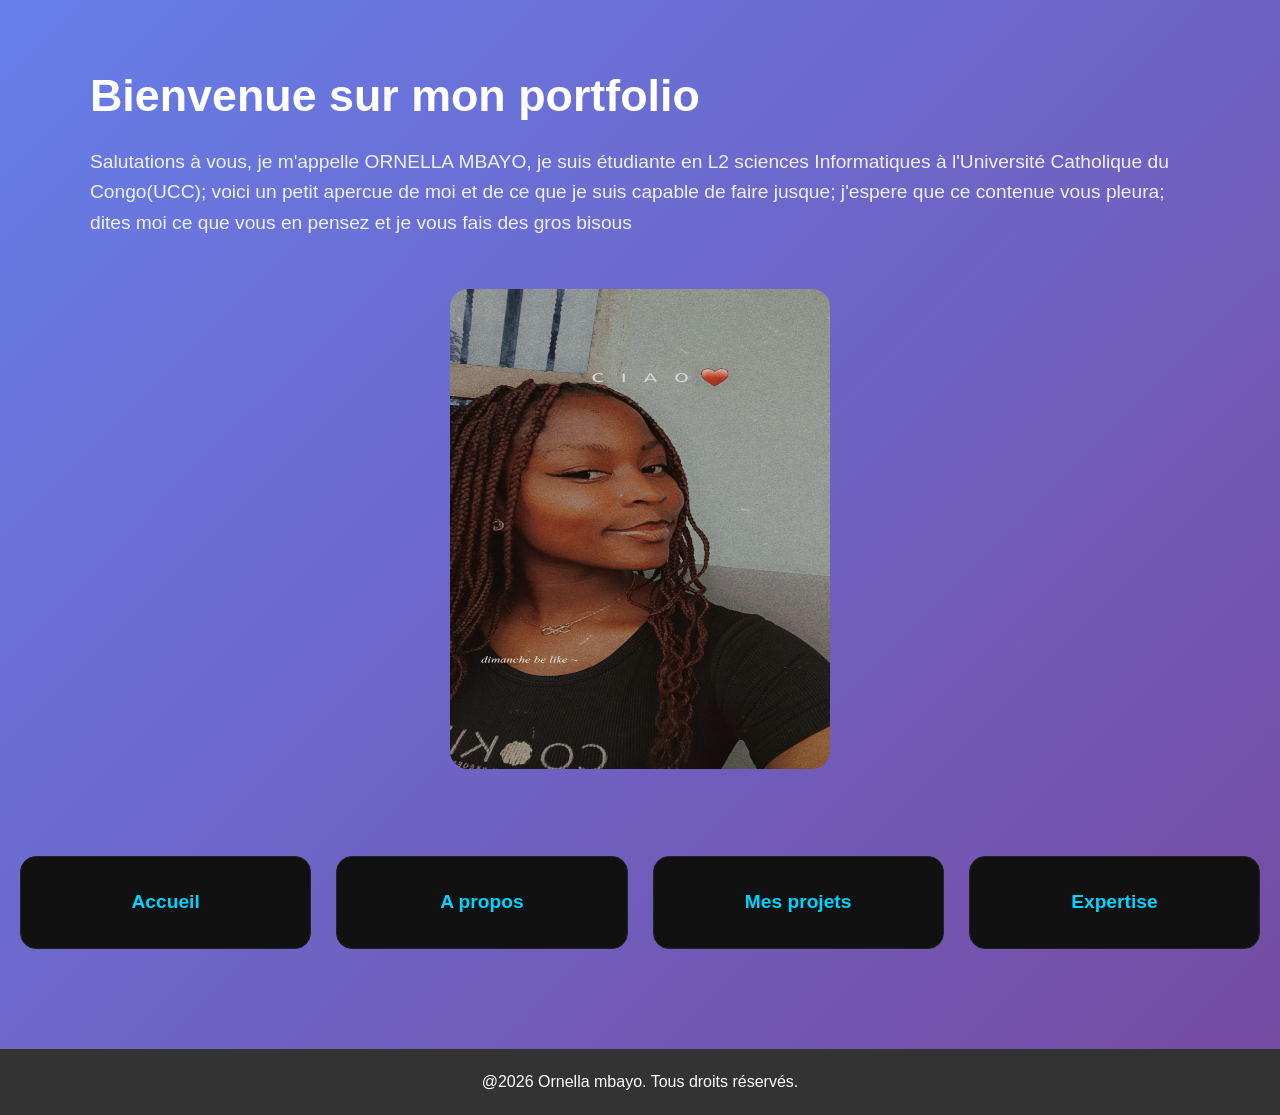
<file: index.html>
<!DOCTYPE html>
<html lang="fr">
<head>
    <meta charset="UTF-8">
    <meta name="viewport" content="width=device-width, initial-scale=1.0">
    <title>PORTFOLIO</title>
    <link rel="stylesheet" href="style.css">
</head>
<body>
    <header>

        <div class="hero">
            <div class="hero-texte">
                <h1>Bienvenue sur mon portfolio</h1>
                <p class="presentation">Salutations à vous, je m'appelle ORNELLA MBAYO, je suis étudiante en L2 sciences Informatiques à l'Université Catholique du Congo(UCC); voici un petit apercue de moi et de ce que je suis capable de faire jusque; j'espere que ce contenue vous pleura; dites moi ce que vous en pensez et je vous fais des gros bisous</p>
            </div>
            <div class="image">
                <img src="images/image copy 5.png" alt="ma photo">
            </div>
        </div>
         <nav>
            <ul>
                <li><a href="index.html">Accueil</a></li>
                <li><a href="Propos.html">A propos</a></li>
                <li><a href="Projets.html">Mes projets</a></li>
                <li><a href="Expertise.html">Expertise</a></li>
            </ul>
        </nav>
    </header>

    <footer>
        <p>@2026 Ornella mbayo. Tous droits réservés.</p>
    </footer>
</body>
</html>
</file>
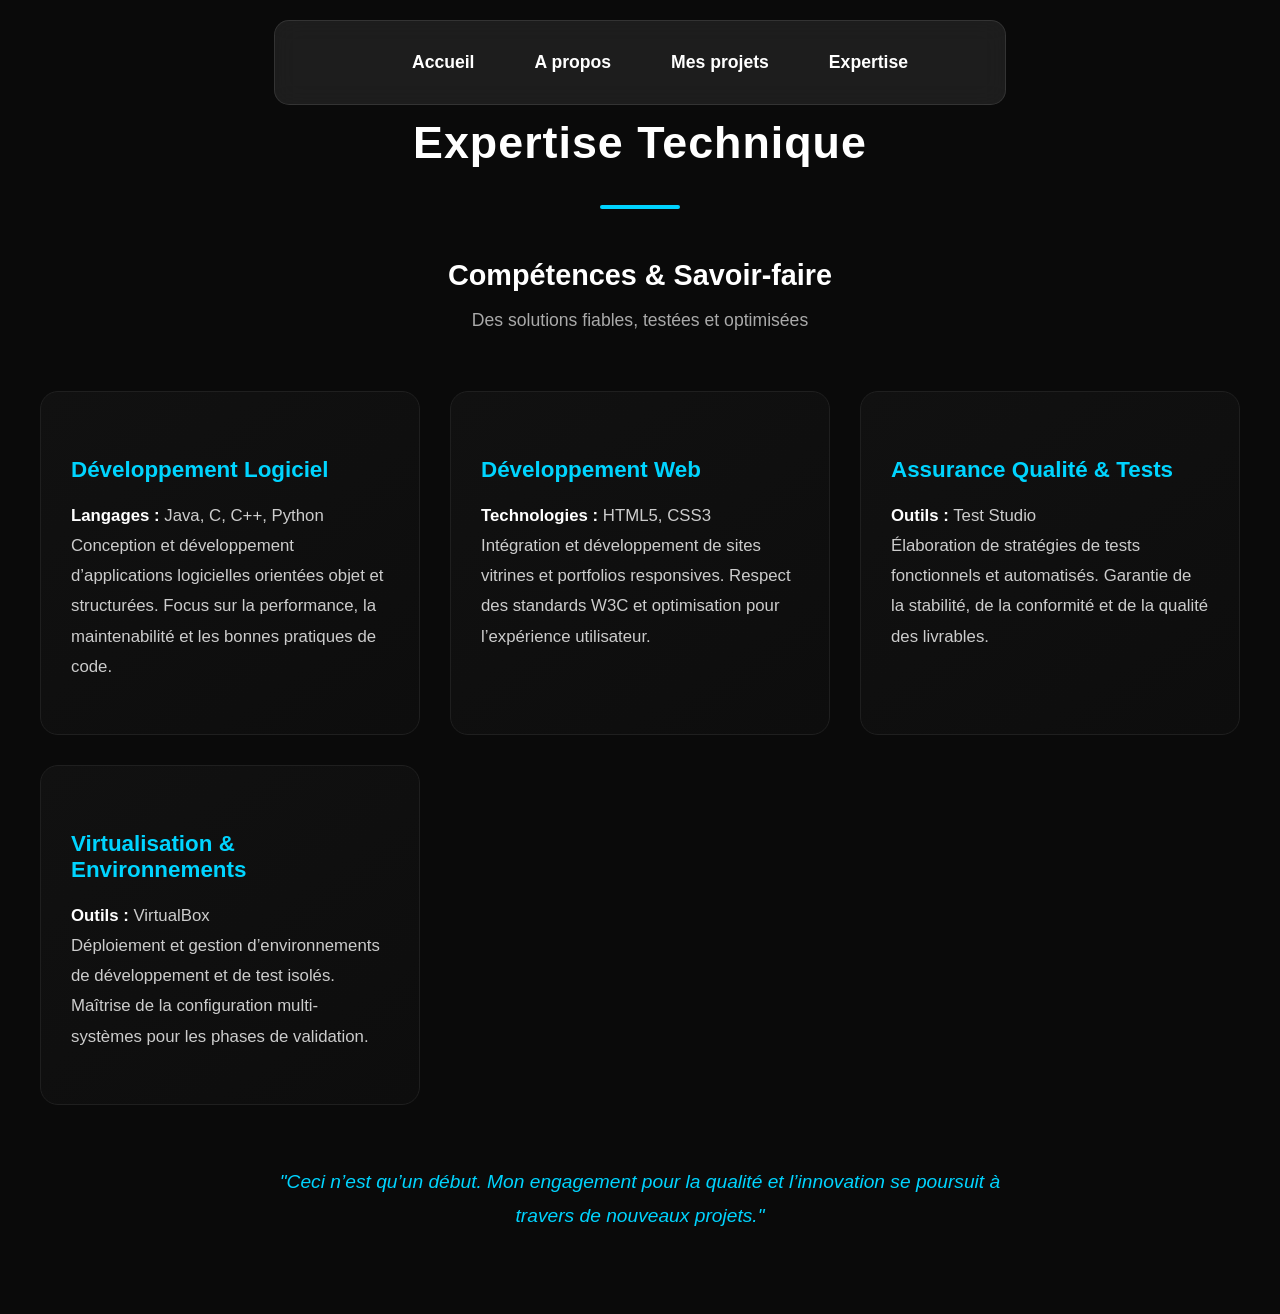
<file: Expertise.html>
<!DOCTYPE html>
<html lang="en">
<head>
    <meta charset="UTF-8">
    <meta name="viewport" content="width=device-width, initial-scale=1.0">
    <title>Expertise</title>
    <link rel="stylesheet" href="expertise.css">
</head>
<body>

    <nav>
            <ul>
                <li><a href="index.html">Accueil</a></li>
                <li><a href="Propos.html">A propos</a></li>
                <li><a href="Projets.html">Mes projets</a></li>
                <li><a href="Expertise.html">Expertise</a></li>
            </ul>
        </nav>

  <div class="container">
    <div class="a-propos-header">
      <h2>Expertise Technique</h2>
      <div class="underline"></div>
    </div>

    <div class="a-propos-texte">
      <h3>Compétences & Savoir-faire</h3>
      <p class="subtitle">Des solutions fiables, testées et optimisées</p>
    </div>

    <div class="expertise-grid">
      
      <div class="expertise-carte">
        <h4>Développement Logiciel</h4>
        <p>
          <strong>Langages :</strong> Java, C, C++, Python<br>
          Conception et développement d’applications logicielles orientées objet et structurées. 
          Focus sur la performance, la maintenabilité et les bonnes pratiques de code.
        </p>
      </div>

      <div class="expertise-carte">
        <h4>Développement Web</h4>
        <p>
          <strong>Technologies :</strong> HTML5, CSS3<br>
          Intégration et développement de sites vitrines et portfolios responsives. 
          Respect des standards W3C et optimisation pour l’expérience utilisateur.
        </p>
      </div>

      <div class="expertise-carte">
        <h4>Assurance Qualité & Tests</h4>
        <p>
          <strong>Outils :</strong> Test Studio<br>
          Élaboration de stratégies de tests fonctionnels et automatisés. 
          Garantie de la stabilité, de la conformité et de la qualité des livrables.
        </p>
      </div>

      <div class="expertise-carte">
        <h4>Virtualisation & Environnements</h4>
        <p>
          <strong>Outils :</strong> VirtualBox<br>
          Déploiement et gestion d’environnements de développement et de test isolés. 
          Maîtrise de la configuration multi-systèmes pour les phases de validation.
        </p>
      </div>

    </div>

    <p class="conclusion">
      "Ceci n’est qu’un début. Mon engagement pour la qualité et l’innovation se poursuit à travers de nouveaux projets."
    </p>
  </div>
</body>
</html>
</file>
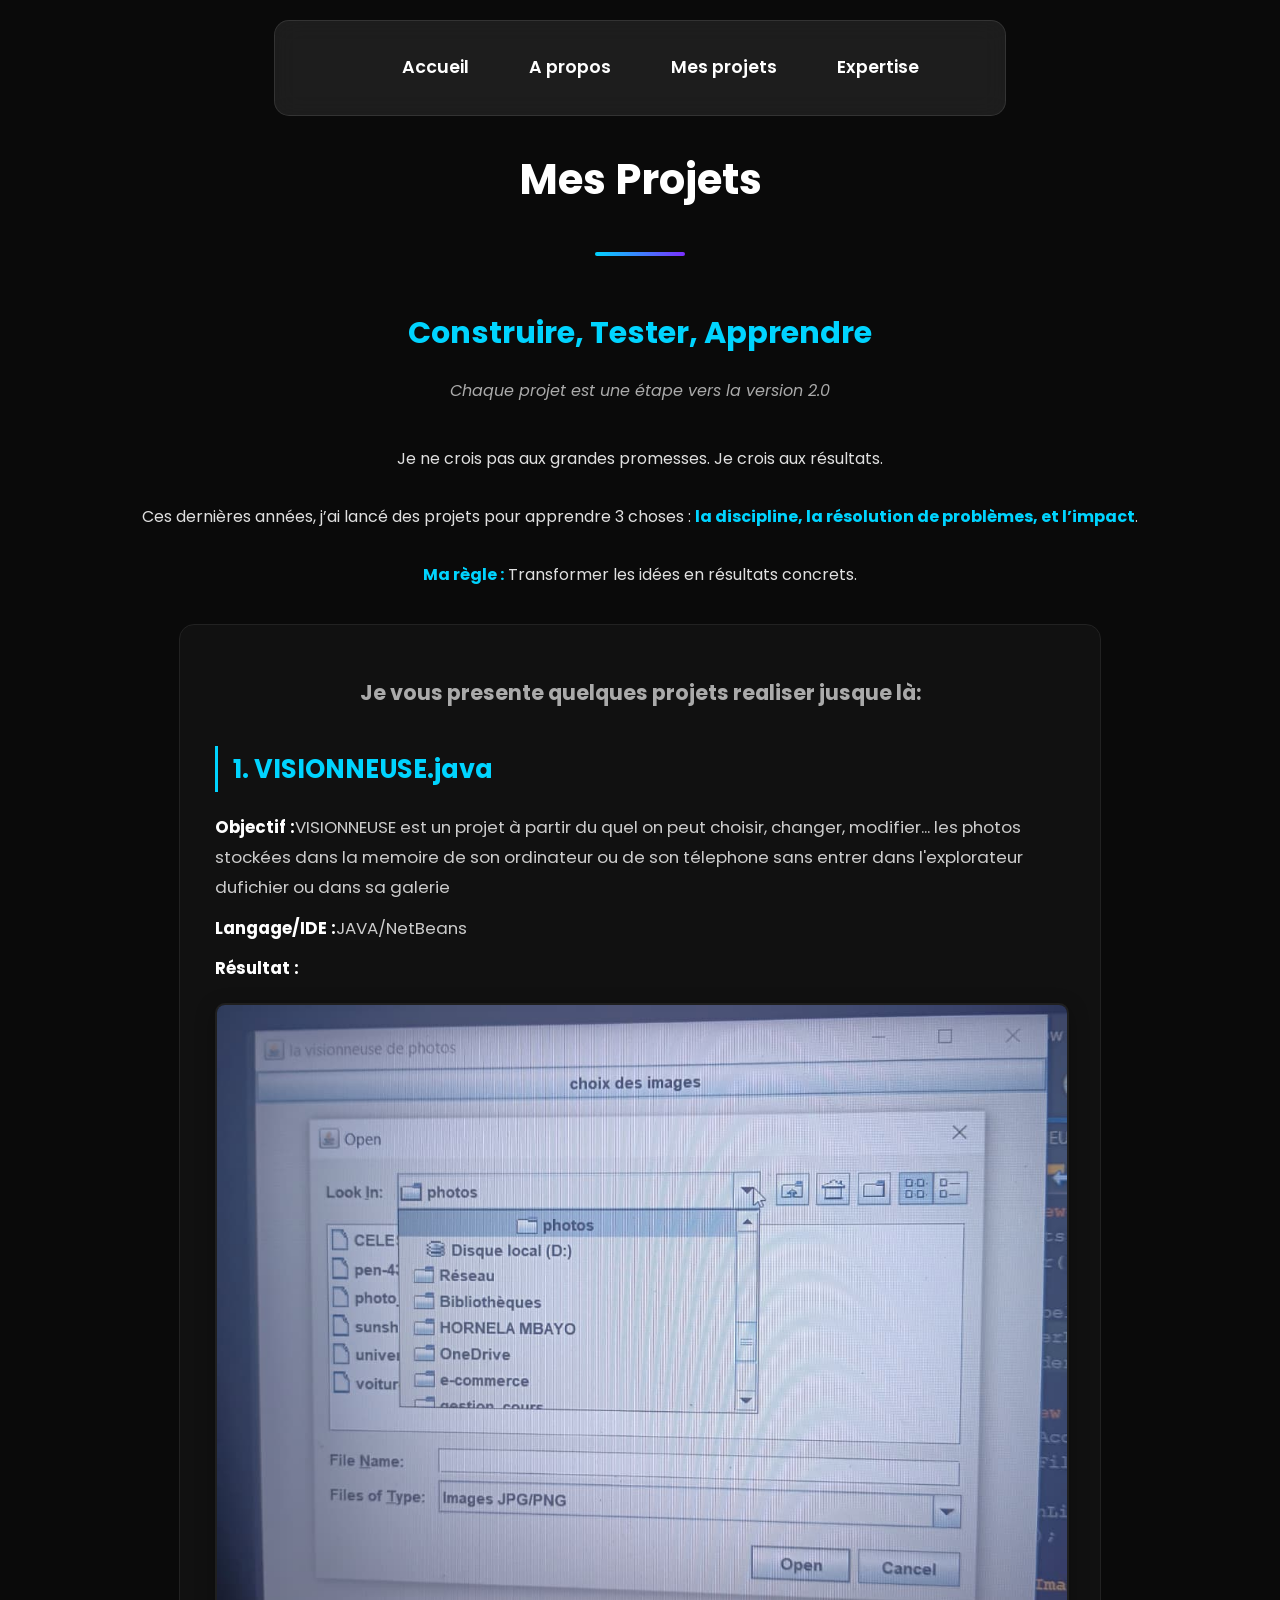
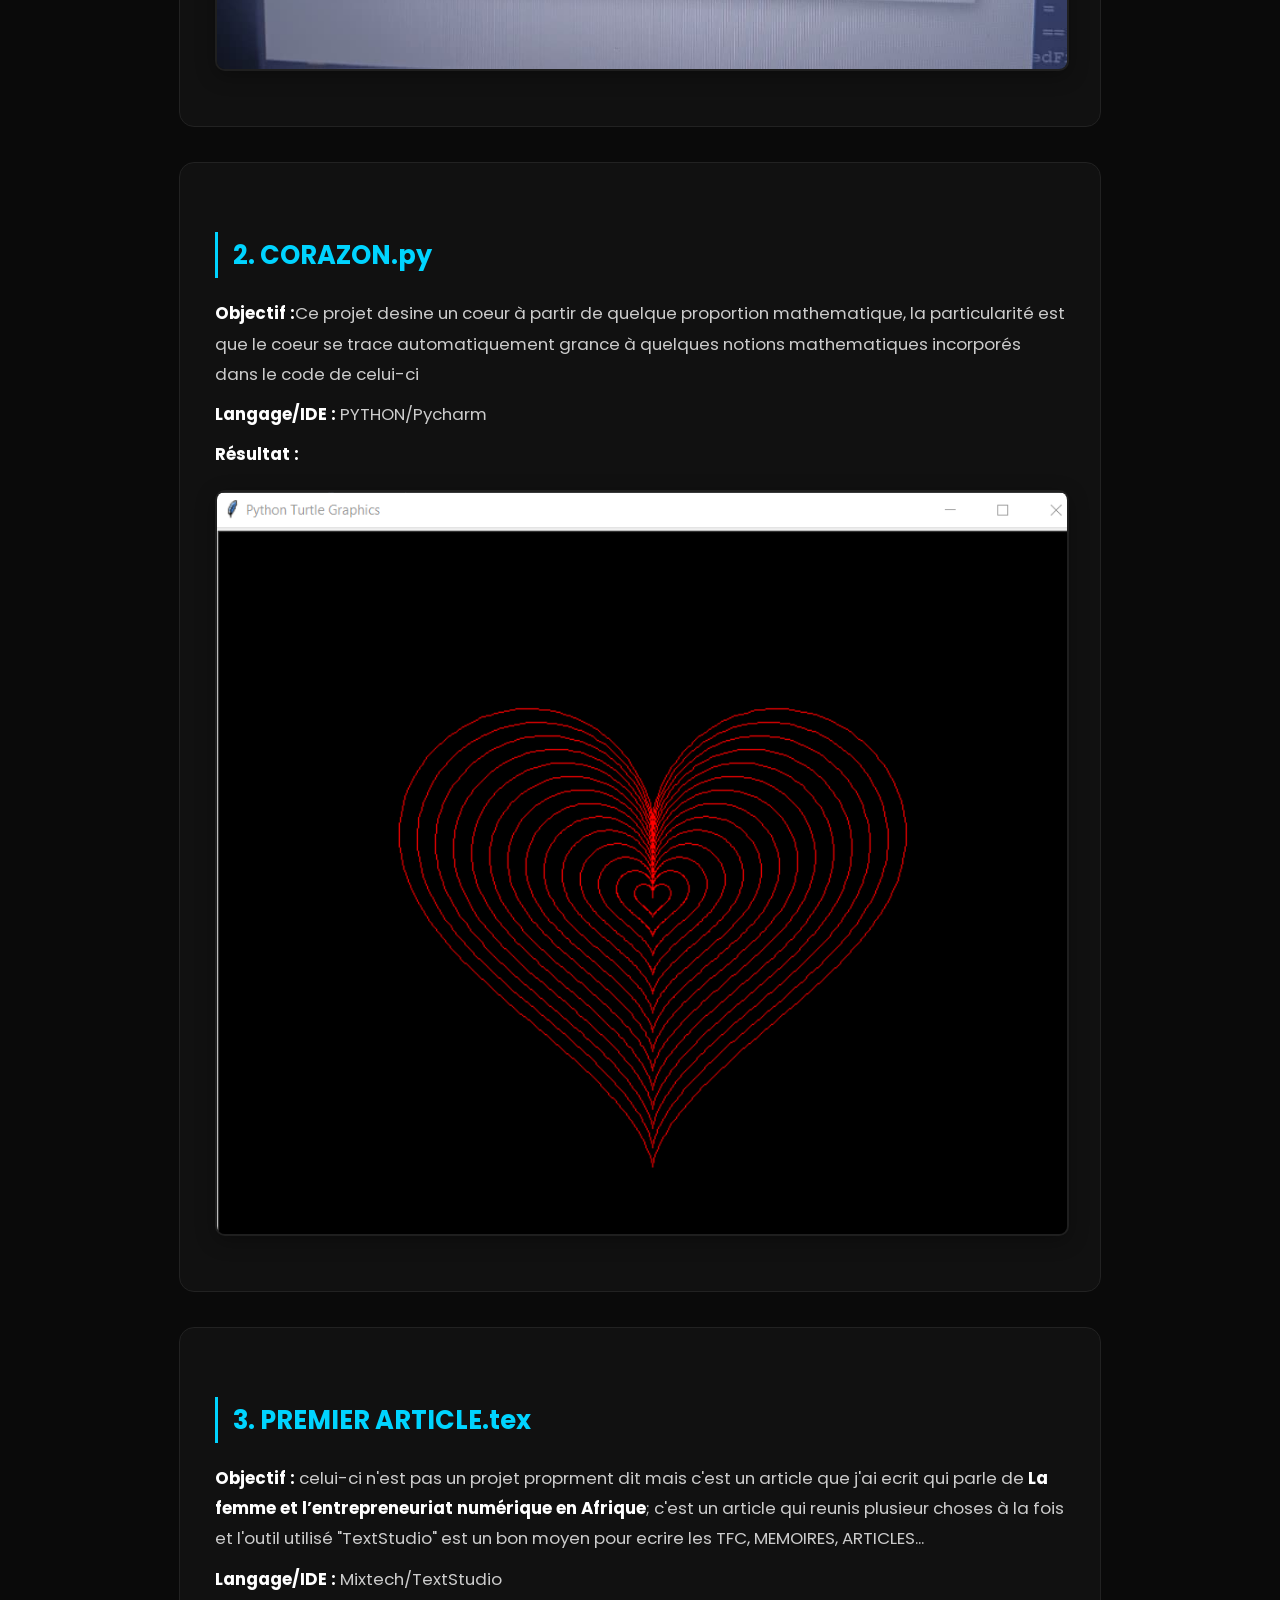
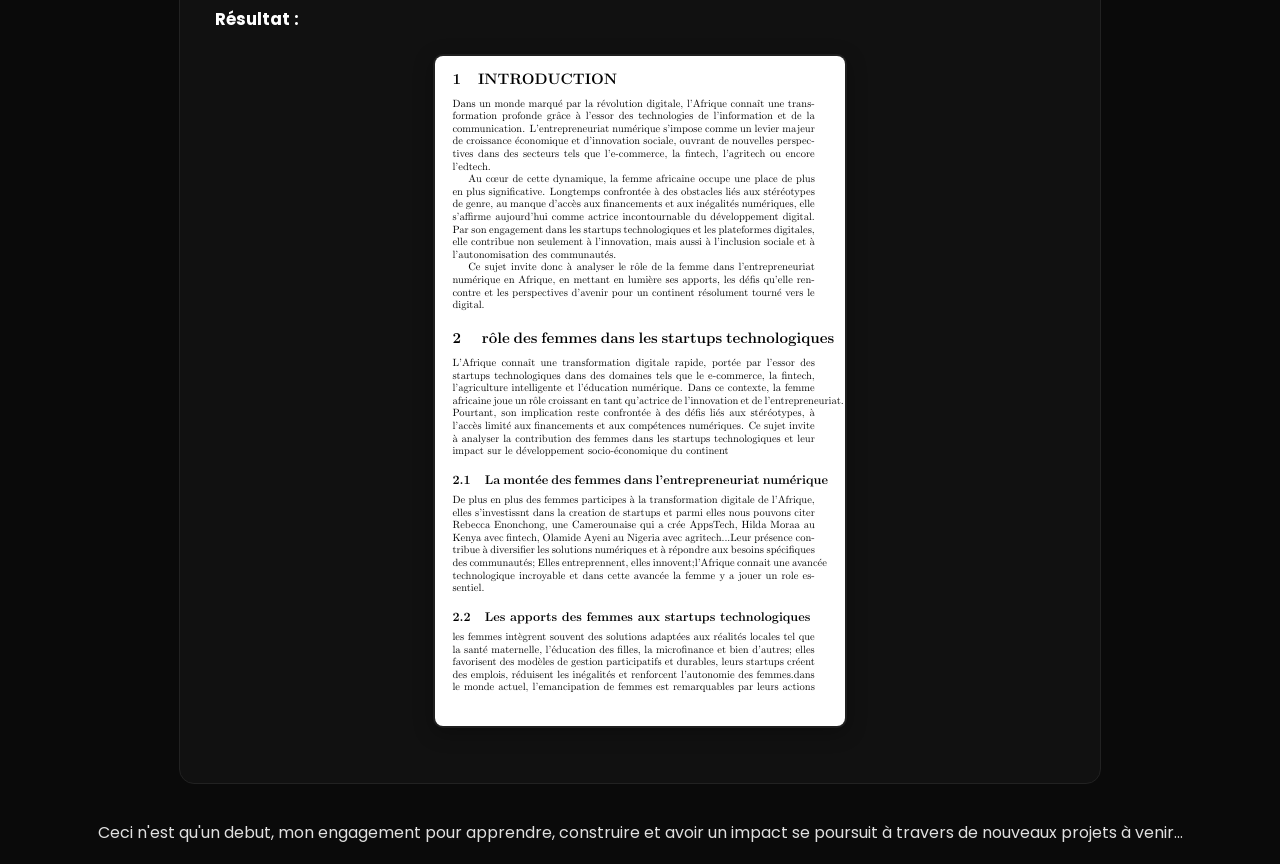
<file: Projets.html>
<!DOCTYPE html>
<html lang="en">
<head>
    <meta charset="UTF-8">
    <meta name="viewport" content="width=device-width, initial-scale=1.0">
    <title>Projets</title>
    <link rel="stylesheet" href="projets.css">
</head>
<body>
    <nav>
            <ul>
                <li><a href="index.html">Accueil</a></li>
                <li><a href="Propos.html">A propos</a></li>
                <li><a href="Projets.html">Mes projets</a></li>
                <li><a href="Expertise.html">Expertise</a></li>
            </ul>
        </nav>

  <div class="a-propos-header">
    <h2>Mes Projets</h2>
    <div class="underline"></div>
  </div>

  <div class="a-propos-texte">
    <h3>Construire, Tester, Apprendre</h3>
    <p class="subtitle">Chaque projet est une étape vers la version 2.0</p>

    <p>
      Je ne crois pas aux grandes promesses. Je crois aux résultats. <br><br>
      Ces dernières années, j’ai lancé des projets pour apprendre 3 choses :
      <strong>la discipline, la résolution de problèmes, et l’impact</strong>. <br><br>
      <strong>Ma règle :</strong> Transformer les idées en résultats concrets.
    </p>

    <!-- CARTE PROJET 1 -->
    <div class="projet-carte">
      <h1>Je vous presente quelques projets realiser jusque là:</h1>
      <h4>1. VISIONNEUSE.java</h4>
      <p><strong>Objectif :</strong>VISIONNEUSE est un projet à partir du quel on peut choisir, changer, modifier... les photos stockées dans la memoire de son ordinateur ou de son télephone sans entrer dans l'explorateur dufichier ou dans sa galerie </p>
      <p><strong>Langage/IDE :</strong>JAVA/NetBeans</p>
      <p><strong>Résultat :</strong> <img src="images/image.png" alt="resultat"></p>
    </div>

    <!-- CARTE PROJET 2 -->
    <div class="projet-carte">
      <h4>2. CORAZON.py</h4>
      <p><strong>Objectif :</strong>Ce projet desine un coeur à partir de quelque proportion mathematique, la particularité est que le coeur se trace automatiquement grance à quelques notions mathematiques incorporés dans le code de celui-ci</p>
      <p><strong>Langage/IDE :</strong> PYTHON/Pycharm</p>
      <p><strong>Résultat :</strong><img src="images/image copy.png" alt="resultat"></p>
    </div>

    <!-- CARTE PROJET 3 -->
    <div class="projet-carte">
      <h4>3. PREMIER ARTICLE.tex</h4>
      <p><strong>Objectif :</strong> celui-ci n'est pas un projet proprment dit mais c'est un article que j'ai ecrit qui parle de <strong> La femme et l’entrepreneuriat numérique en Afrique</strong>; c'est un article qui reunis plusieur choses à la fois et l'outil utilisé "TextStudio" est un bon moyen pour ecrire les TFC, MEMOIRES, ARTICLES...</p>
      <p><strong>Langage/IDE :</strong> Mixtech/TextStudio</p>
      <p><strong>Résultat :</strong><img src="images/image copy 2.png" alt="resultat"></p>
    </div>
    <p>Ceci n'est qu'un debut, mon engagement pour apprendre, construire et avoir un impact se poursuit à travers de nouveaux projets à venir...</p>
</body>
</html>
</file>
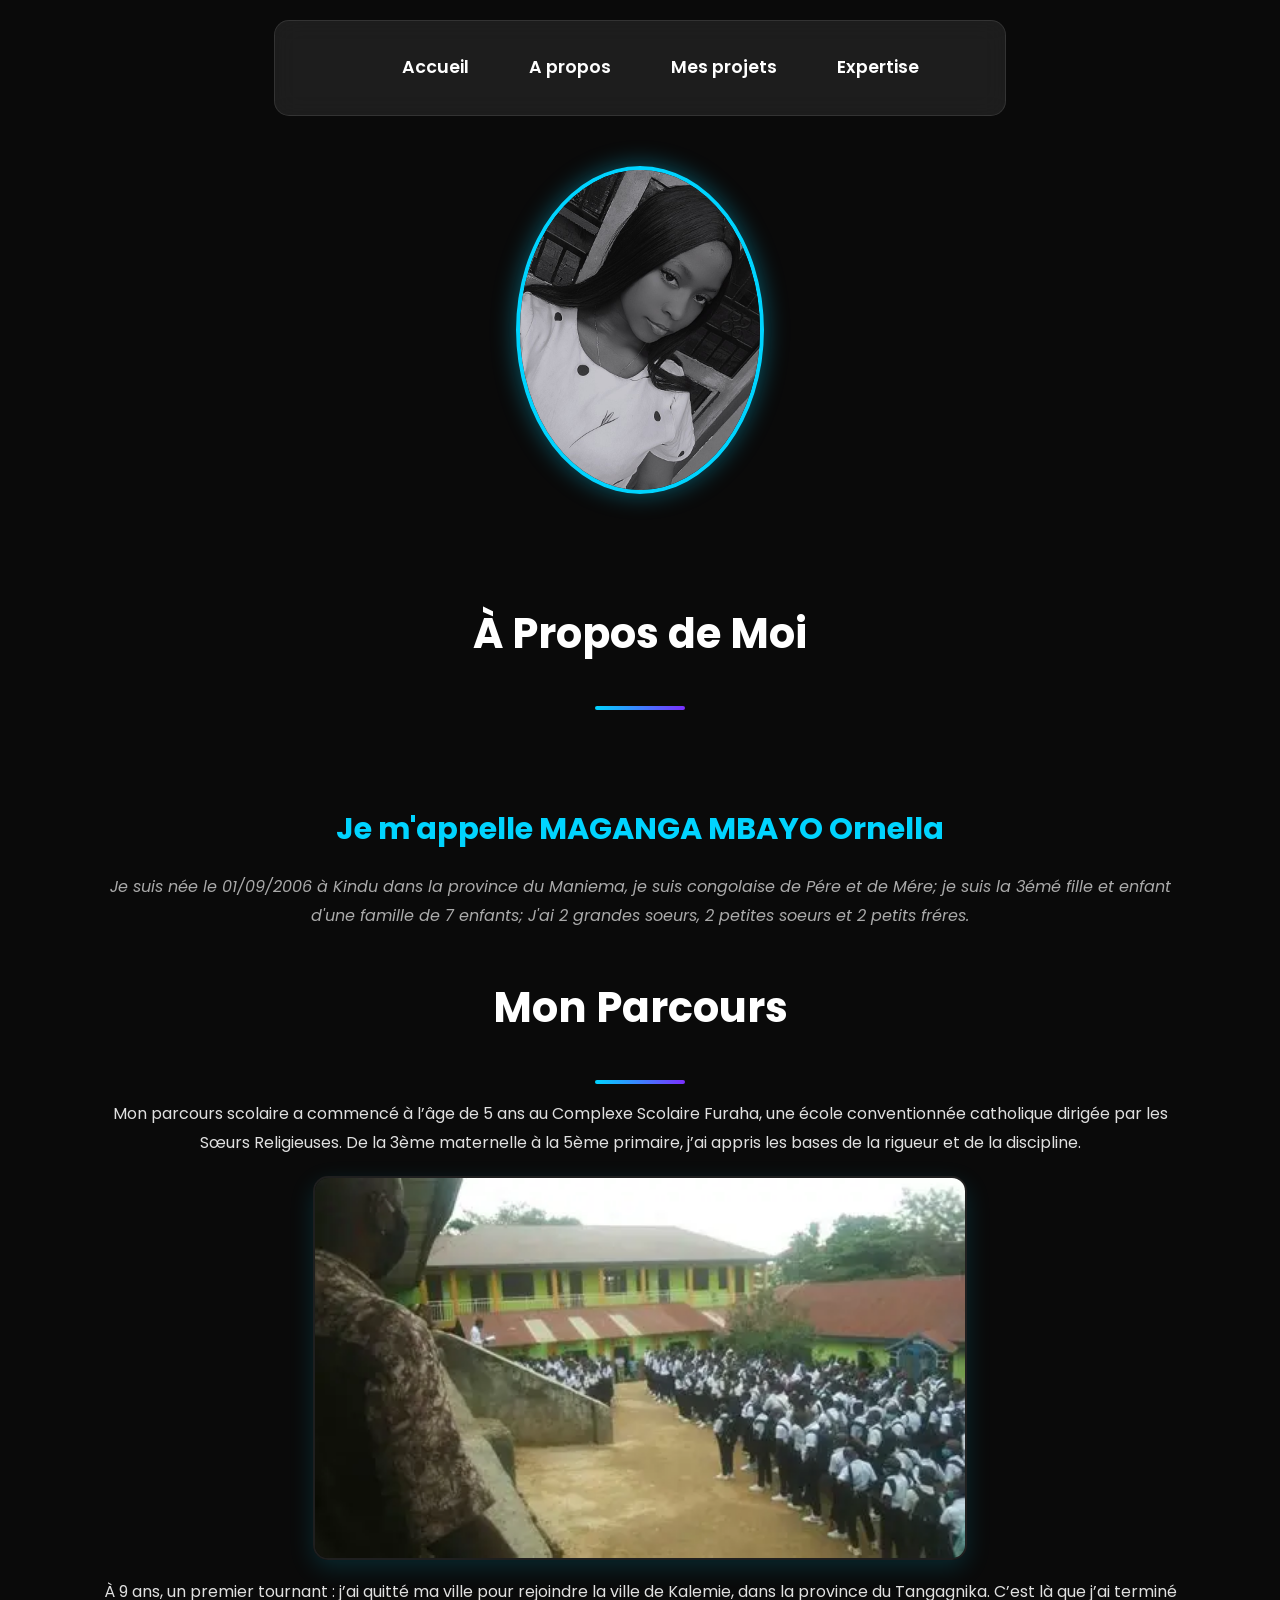
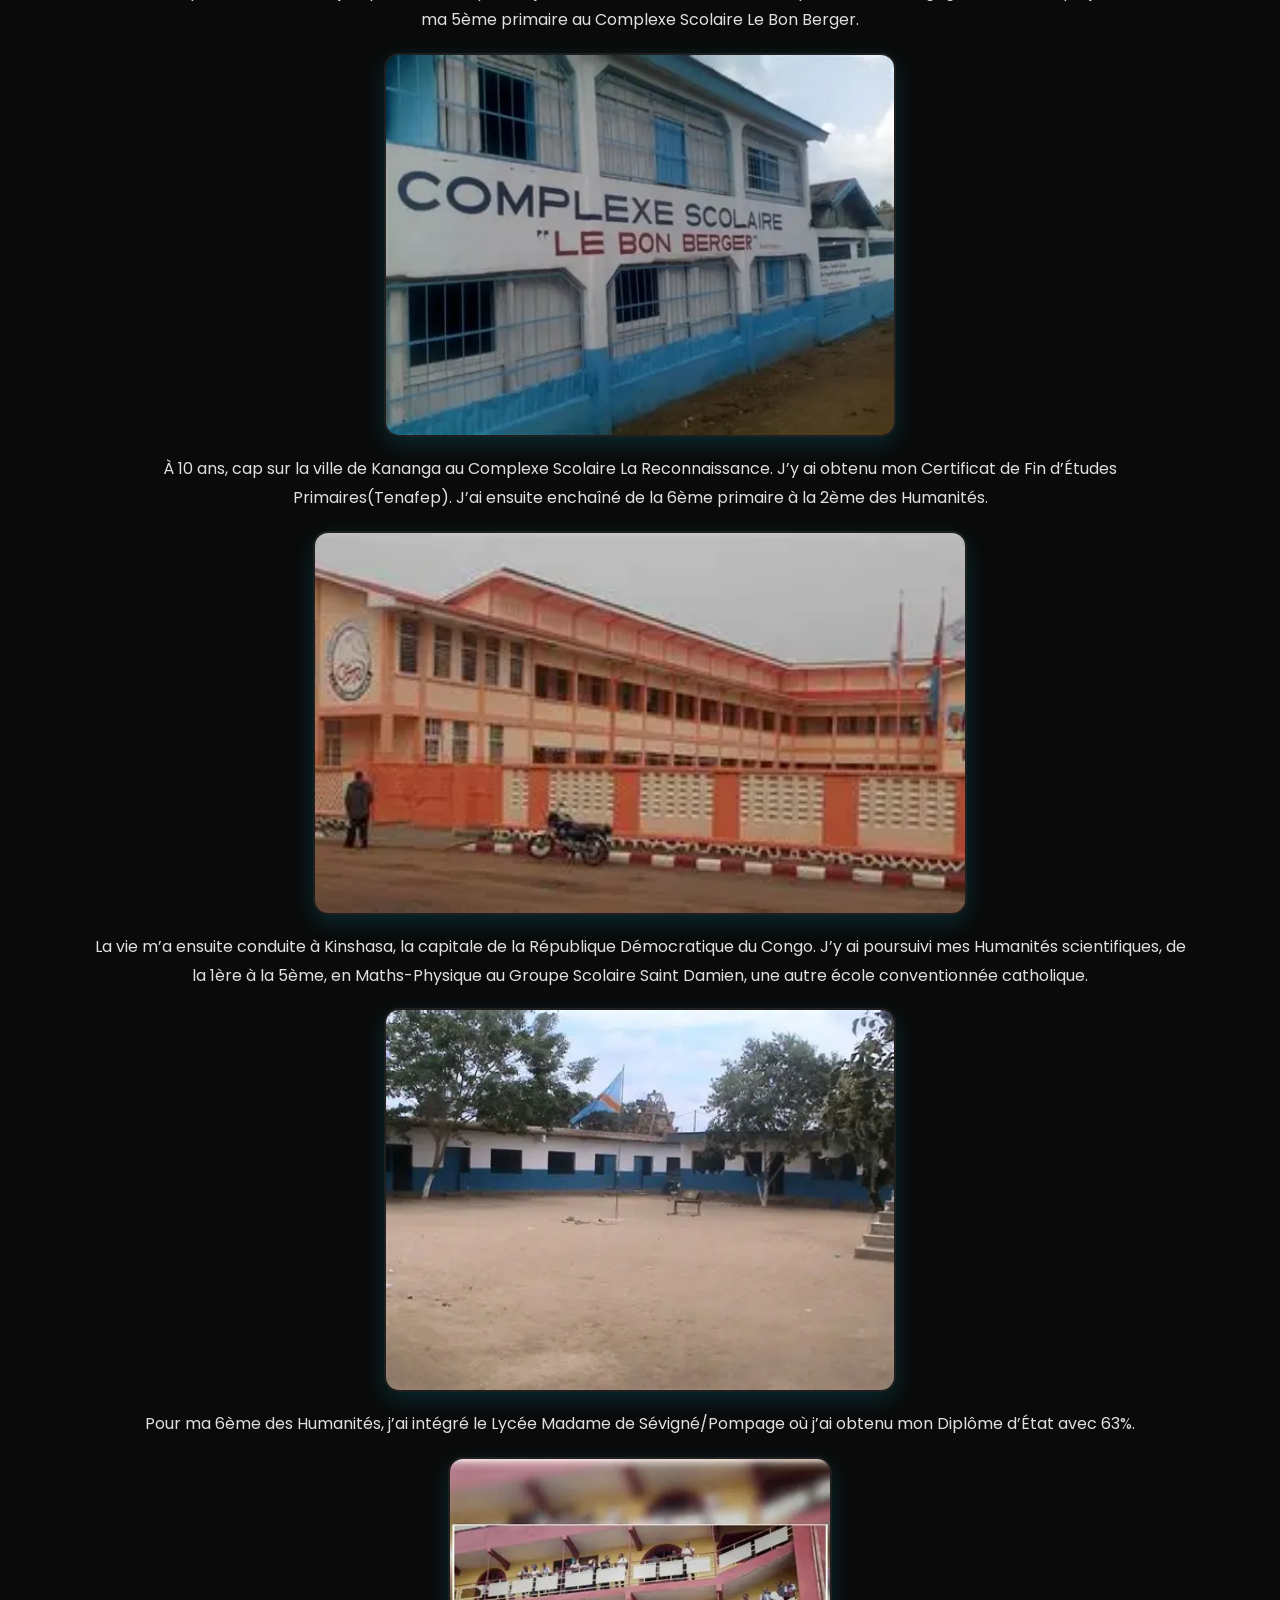
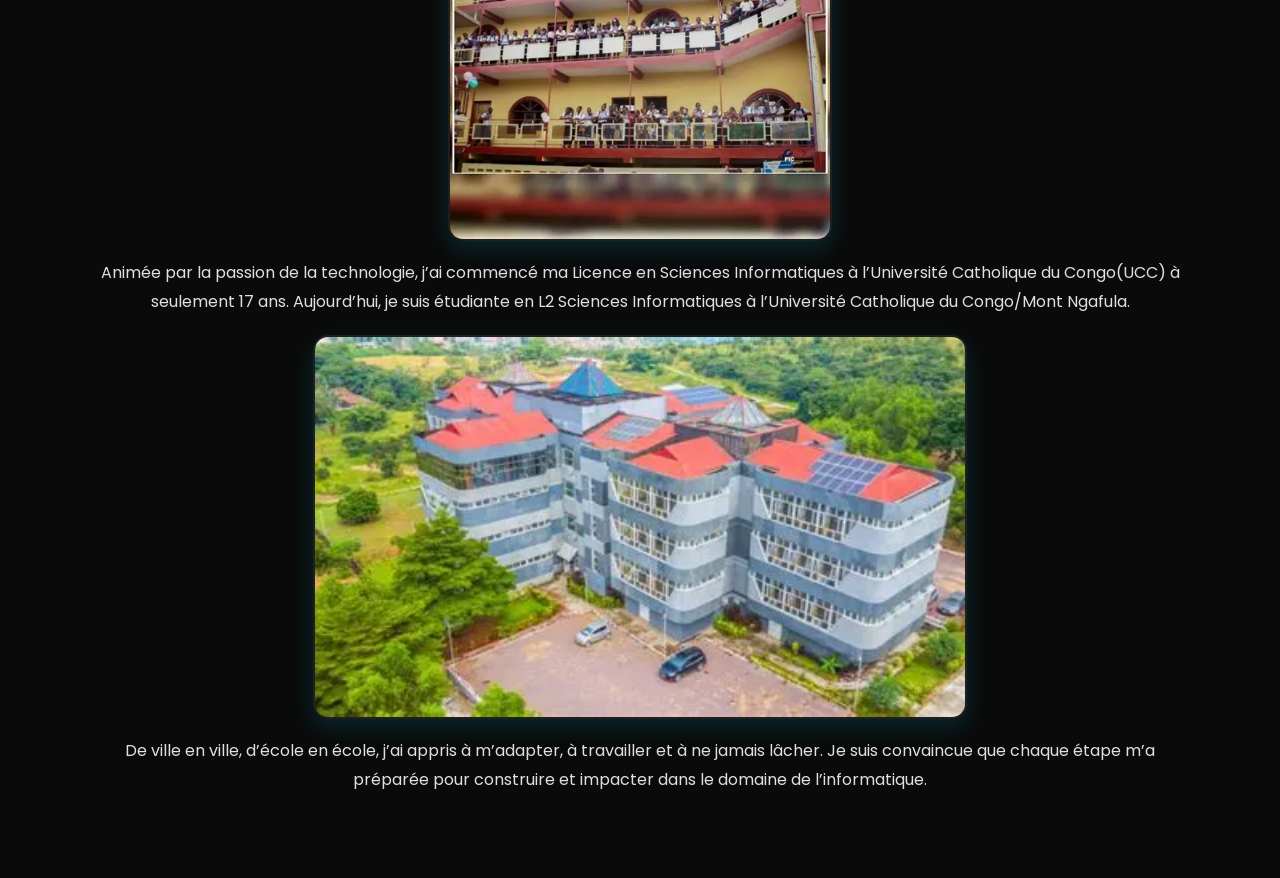
<file: Propos.html>
<!DOCTYPE html>
<html lang="en">
<head>
    <meta charset="UTF-8">
    <meta name="viewport" content="width=device-width, initial-scale=1.0">
    <title>A propos</title>
    <link rel="stylesheet" href="propos.css">
    <link href="https://fonts.googleapis.com/css2?family=Poppins:wght@400;600;700&display=swap" rel="stylesheet">
</head>
<body>
  <div class="container">

    <nav>
            <ul>
                <li><a href="index.html">Accueil</a></li>
                <li><a href="Propos.html">A propos</a></li>
                <li><a href="Projets.html">Mes projets</a></li>
                <li><a href="Expertise.html">Expertise</a></li>
            </ul>
        </nav>

    <div class="a-propos-content">
      <div class="a-propos-image">
        <img src="images/image copy 4.png" alt="Photo">
      </div>

    <div class="a-propos-header">
      <h2>À Propos de Moi</h2>
      <div class="underline"></div>
    </div>

      <div class="a-propos-texte">
        <h3>Je m'appelle MAGANGA MBAYO Ornella</h3>
          <p class="subtitle">Je suis née le 01/09/2006 à Kindu dans la province du Maniema, je suis congolaise de Pére et de Mére; je suis la 3émé fille et enfant d'une famille de 7 enfants; J'ai 2 grandes soeurs, 2 petites soeurs et 2 petits fréres. </p>
          
          <div class="a-propos-header">
      <h2>Mon Parcours</h2>
      <div class="underline"></div>
    </div>
        <p>Mon parcours scolaire a commencé à l’âge de 5 ans au Complexe Scolaire Furaha, une école conventionnée catholique dirigée par les Sœurs Religieuses. De la 3ème maternelle à la 5ème primaire, j’ai appris les bases de la rigueur et de la discipline.</p>
        <img src="images/furaha.webp" alt="furaha">
        <p>À 9 ans, un premier tournant : j’ai quitté ma ville pour rejoindre la ville de Kalemie, dans la province du Tangagnika. C’est là que j’ai terminé ma 5ème primaire au Complexe Scolaire Le Bon Berger. </p>
        <img src="images/le bon berger.webp" alt="bon berger">
        <p>À 10 ans, cap sur la ville de Kananga au Complexe Scolaire La Reconnaissance. J’y ai obtenu mon Certificat de Fin d’Études Primaires(Tenafep). J’ai ensuite enchaîné de la 6ème primaire à la 2ème des Humanités.</p>
        <img src="images/reconnaissance.webp" alt="reconnaissance">
        <p>La vie m’a ensuite conduite à Kinshasa, la capitale de la République Démocratique du Congo. J’y ai poursuivi mes Humanités scientifiques, de la 1ère à la 5ème, en Maths-Physique au Groupe Scolaire Saint Damien, une autre école conventionnée catholique.</p>
        <img src="images/st damien.webp" alt="Saint damien">
        <p>Pour ma 6ème des Humanités, j’ai intégré le Lycée Madame de Sévigné/Pompage où j’ai obtenu mon Diplôme d’État avec 63%.</p>
        <img src="images/sevigné.webp" alt="sevigné">
        <p>Animée par la passion de la technologie, j’ai commencé ma Licence en Sciences Informatiques à l’Université Catholique du Congo(UCC) à seulement 17 ans. Aujourd’hui, je suis étudiante en L2 Sciences Informatiques à l’Université Catholique du Congo/Mont Ngafula.</p>
        <img src="images/ucc.webp" alt="ucc">
        <p>De ville en ville, d’école en école, j’ai appris à m’adapter, à travailler et à ne jamais lâcher. Je suis convaincue que chaque étape m’a préparée pour construire et impacter dans le domaine de l’informatique.</p>
    </body>
</html>
</file>
<file: style.css>
/* RESET DE BASE */
* {
    margin: 0;
    padding: 0;
    box-sizing: border-box;
}

body {
    font-family: 'Segoe UI', Tahoma, Geneva, Verdana, sans-serif;
    background: #f8f9fa;
    color: #333;
    line-height: 1.6;
}

/* HEADER + HERO */
header {
    background: linear-gradient(135deg, #667eea 0%, #764ba2 100%);
    color: white;
    padding: 60px 20px;
    min-height: 100vh;
    display: flex;
    flex-direction: column;
    justify-content: center;
}

.hero {
    display: flex;
    align-items: center;
    justify-content: center;
    gap: 50px;
    max-width: 1100px;
    margin: 0 auto 40px auto;
    flex-wrap: wrap;
}

.hero-texte h1 {
    font-size: 2.8rem;
    margin-bottom: 15px;
    font-weight: 700;
}

.hero-texte .presentation {
    font-size: 1.2rem;
    opacity: 0.9;
}

.image img {
    width: 380px;          
  height: 480px;
  border-radius: 18px;
}

.image img:hover {
  width: auto;          
  height: auto;
  border-radius: 18px;
}
/* NAVIGATION */
nav{
  margin: 40px 0;
}

nav ul{
  display: grid;
  grid-template-columns: repeat(auto-fit, minmax(220px, 1fr));
  gap: 25px;
  list-style: none;
  padding: 0;
  margin: 0;
}

nav ul li a{
  display: block;
  background: #111; /* même fond que tes cartes expertise */
  border: 1px solid #222;
  border-radius: 16px;
  padding: 30px 20px;
  text-align: center;
  text-decoration: none;
  color: #00d4ff;
  font-size: 1.2rem;
  font-weight: 700;
  transition: all .4s ease;
}

/* Effet hover comme tes cartes expertise */
nav ul li a:hover{
  border-color: #00d4ff;
  transform: translateY(-8px);
  box-shadow: 0 0 25px rgba(0,212,255,0.25);
  color: #ffffff;
}

/* Onglet de la page active */
nav ul li a.active{
  border-color: #00d4ff;
  background: linear-gradient(145deg, #0f1a1f, #111);
  box-shadow: 0 0 20px rgba(0,212,255,0.3);
  color: #ffffff;
}

/* FOOTER */
footer {
    text-align: center;
    padding: 20px;
    background: #333;
    color: white;
    margin-top: auto;
}

/* RESPONSIVE POUR TÉLÉPHONE */
@media (max-width: 768px) {
    .hero {
        flex-direction: column;
        text-align: center;
    }
    
    .hero-texte h1 {
        font-size: 2rem;
    }
    
    .image img {
        width: 220px;
        height: 220px;
    }
    
    nav ul {
        gap: 15px;
    }
}
</file>
<file: expertise.css>
body{
  background: #0a0a0a;
  color: #e0e0e0;
  font-family: 'Poppins', sans-serif;
  margin: 0;
  padding: 0;
}

.container{
  max-width: 1200px;
  margin: 0 auto;
  padding: 80px 20px;
}

/* Header de section */
.a-propos-header{
  text-align: center;
  margin-bottom: 50px;
}
.a-propos-header h2{
  font-size: 2.8rem;
  color: #fff;
  font-weight: 700;
  letter-spacing: 1px;
}
.underline{
  width: 80px;
  height: 4px;
  background: #00d4ff;
  margin: 15px auto 0;
  border-radius: 2px;
}

/* Texte d'intro */
.a-propos-texte{
  text-align: center;
  margin-bottom: 60px;
}
.a-propos-texte h3{
  font-size: 1.8rem;
  color: #fff;
  margin-bottom: 10px;
}
.a-propos-texte .subtitle{
  font-size: 1.1rem;
  color: #aaa;
}

/* Grid des cartes */
.expertise-grid{
  display: grid;
  grid-template-columns: repeat(auto-fit, minmax(280px, 1fr));
  gap: 30px;
  margin-bottom: 60px;
}

/* Carte expertise */
.expertise-carte{
  background: linear-gradient(145deg, #111, #0d0d0d);
  border: 1px solid #1f1f1f;
  border-radius: 18px;
  padding: 35px 30px;
  transition: all .4s ease;
  text-align: left;
}
.expertise-carte:hover{
  border-color: #00d4ff;
  transform: translateY(-10px);
  box-shadow: 0 20px 40px rgba(0,212,255,.15);
}
.expertise-carte h4{
  color: #00d4ff;
  font-size: 1.4rem;
  margin-bottom: 18px;
  font-weight: 600;
}
.expertise-carte p{
  color: #ccc;
  font-size: 1.05rem;
  line-height: 1.8;
}
.expertise-carte strong{
  color: #fff;
  font-weight: 600;
}

/* Conclusion */
.conclusion{
  text-align: center;
  font-size: 1.2rem;
  font-style: italic;
  color: #00d4ff;
  max-width: 750px;
  margin: 0 auto;
  line-height: 1.8;
}

nav{
  background:rgba(255,255,255,.08);
  backdrop-filter:blur(12px);
  padding:15px;
  border-radius:15px;
  max-width:700px;
  margin:20px auto;
  position:fixed;
  top:0;left:0;right:0;
  z-index:1000;
  border:1px solid rgba(255,255,255,.1)
}
nav ul{list-style:none;display:flex;justify-content:center;gap:30px;flex-wrap:wrap}
nav a{
  color:white;text-decoration:none;font-weight:600;
  font-size:1.1rem;padding:8px 15px;border-radius:8px;
  transition:.3s
}
nav a:hover{background:white;color:#0a0a0a}
</file>
<file: projets.css>
@import url('https://fonts.googleapis.com/css2?family=Poppins:wght@400;600;700&display=swap');

body{
  font-family:'Poppins',sans-serif;
  background:#0a0a0a;
  color:#e0e0e0;
  line-height:1.8;
  padding-top:100px; /* pour la nav fixe */
}

.container{max-width:1100px;margin:0 auto;padding:60px 20px}

/* NAVBAR - Même que accueil */
nav{
  background:rgba(255,255,255,.08);
  backdrop-filter:blur(12px);
  padding:15px;
  border-radius:15px;
  max-width:700px;
  margin:20px auto;
  position:fixed;
  top:0;left:0;right:0;
  z-index:1000;
  border:1px solid rgba(255,255,255,.1)
}
nav ul{list-style:none;display:flex;justify-content:center;gap:30px;flex-wrap:wrap}
nav a{
  color:white;text-decoration:none;font-weight:600;
  font-size:1.1rem;padding:8px 15px;border-radius:8px;
  transition:.3s
}
nav a:hover{background:white;color:#0a0a0a}

/* TITRES - Même que A Propos */
.a-propos-header{text-align:center;margin-bottom:50px}
.a-propos-header h2{font-size:2.6rem;color:#fff;font-weight:700}
.underline{width:90px;height:4px;background:linear-gradient(90deg,#00d4ff,#7b2fff);margin:12px auto;border-radius:2px}

.a-propos-texte{text-align:center}
.a-propos-texte h3{font-size:1.9rem;color:#00d4ff;margin-bottom:10px}
.a-propos-texte .subtitle{color:#aaa;font-style:italic;margin-bottom:40px}
.a-propos-texte strong{color:#00d4ff}

/* CARTES PROJETS - VERSION PRO */
.projet-carte{
  background: #111;
  border: 1px solid #222;
  border-radius: 15px;
  padding: 35px;
  margin: 35px auto;
  max-width: 850px;
  text-align: left; 
  transition: .3s;
}
.projet-carte:hover{
  border-color: #00d4ff;
  transform: translateY(-6px);
  box-shadow: 0 12px 35px rgba(0,212,255,.15);
}
.projet-carte h1{ /* "Je vous presente..." */
  font-size: 1.3rem;
  color: #aaa;
  text-align: center;
  margin-bottom: 20px;
}
.projet-carte h4{ /* Titre du projet */
  color: #00d4ff;
  font-size: 1.6rem;
  margin-bottom: 20px;
  border-left: 3px solid #00d4ff;
  padding-left: 15px;
}
.projet-carte p{
  color: #ccc;
  margin: 10px 0;
  font-size: 1.05rem;
}
.projet-carte strong{
  color: #fff;
}

/* IMAGES DANS LES CARTES */
.projet-carte img{
  display: block;
  margin: 20px auto;
  max-width: 100%;
  height: auto;
  border-radius: 10px;
  border: 2px solid #1f1f1f;
  box-shadow: 0 5px 20px rgba(0,0,0,.3);
  transition: .3s;
}
.projet-carte img:hover{
  border-color: #00d4ff;
  transform: scale(1.02);
}

/* RESPONSIVE */
@media(max-width:768px){
  .a-propos-header h2{font-size:2rem}
  .projet-carte{padding:20px}
  nav ul{gap:15px;font-size:.9rem}
}
</file>
<file: propos.css>
@import url('https://fonts.googleapis.com/css2?family=Poppins:wght@400;600;700&display=swap');

body{
  font-family:'Poppins',sans-serif;
  background:#0a0a0a; /* fond sombre pro */
  color:#e0e0e0;
  line-height:1.8;
  padding-top:80px; /* espace pour la nav */
}

.container{max-width:1100px;margin:0 auto;padding:60px 20px}
.a-propos-content{display:flex;flex-direction:column;gap:50px;text-align:center}

/* NAVBAR GLASSMORPHISM - comme sur ta photo */
nav{
  background:rgba(255,255,255,.08);
  backdrop-filter:blur(12px);
  padding:15px;
  border-radius:15px;
  max-width:700px;
  margin:20px auto;
  position:fixed;
  top:0;left:0;right:0;
  z-index:1000;
  border:1px solid rgba(255,255,255,.1)
}
nav ul{list-style:none;display:flex;justify-content:center;gap:30px;flex-wrap:wrap}
nav a{
  color:white;text-decoration:none;font-weight:600;
  font-size:1.1rem;padding:8px 15px;border-radius:8px;
  transition:.3s
}
nav a:hover{background:white;color:#0a0a0a}

/* TITRES */
.a-propos-header h2{font-size:2.6rem;color:#fff;font-weight:700}
.underline{width:90px;height:4px;background:linear-gradient(90deg,#00d4ff,#7b2fff);margin:12px auto;border-radius:2px}
.a-propos-texte h3{font-size:1.9rem;color:#00d4ff;margin-bottom:10px}
.subtitle{color:#aaa;font-style:italic;margin-bottom:40px}
.a-propos-texte strong{color:#00d4ff}

/* TOUTES LES IMAGES CENTREES */
.a-propos-content img{display:block;margin:18px auto;max-width:100%;transition:.3s}

/* Photo principale ronde */
.a-propos-image img{
  max-width:320px;height:320px;object-fit:cover;
  border-radius:50%;border:4px solid #00d4ff;
  box-shadow:0 0 25px rgba(0,212,255,.4)
}
.a-propos-image img:hover{transform:scale(1.05)}

/* Images du parcours */
.a-propos-texte img{
  max-width:650px;height:380px;object-fit:cover;
  border-radius:15px;border:2px solid #1f1f1f;
  box-shadow:0 8px 25px rgba(0,212,255,.15)
}
.a-propos-texte img:hover{transform:translateY(-6px);border-color:#00d4ff}

/* RESPONSIVE */
@media(max-width:768px){
  .a-propos-header h2{font-size:2rem}
  .a-propos-texte img{height:260px}
  .a-propos-image img{max-width:250px;height:250px}
  nav ul{gap:15px}
</file>
